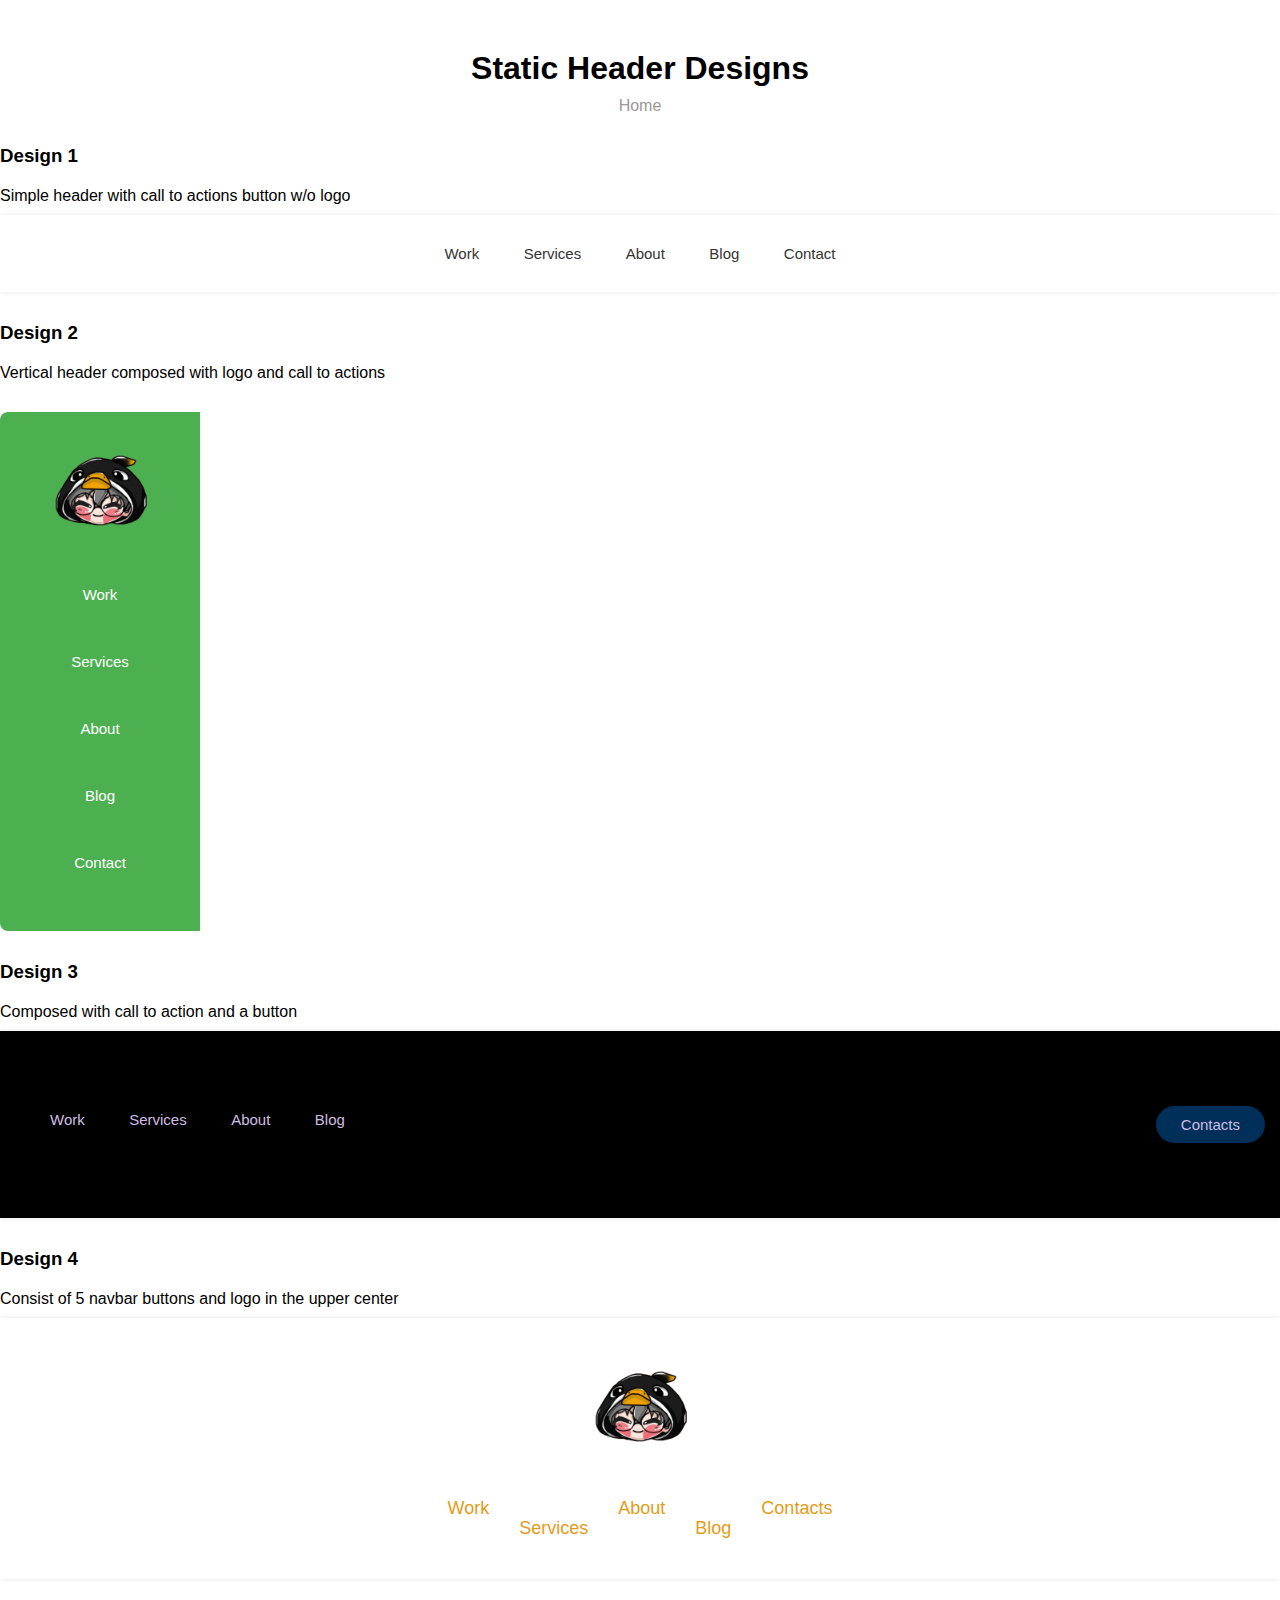
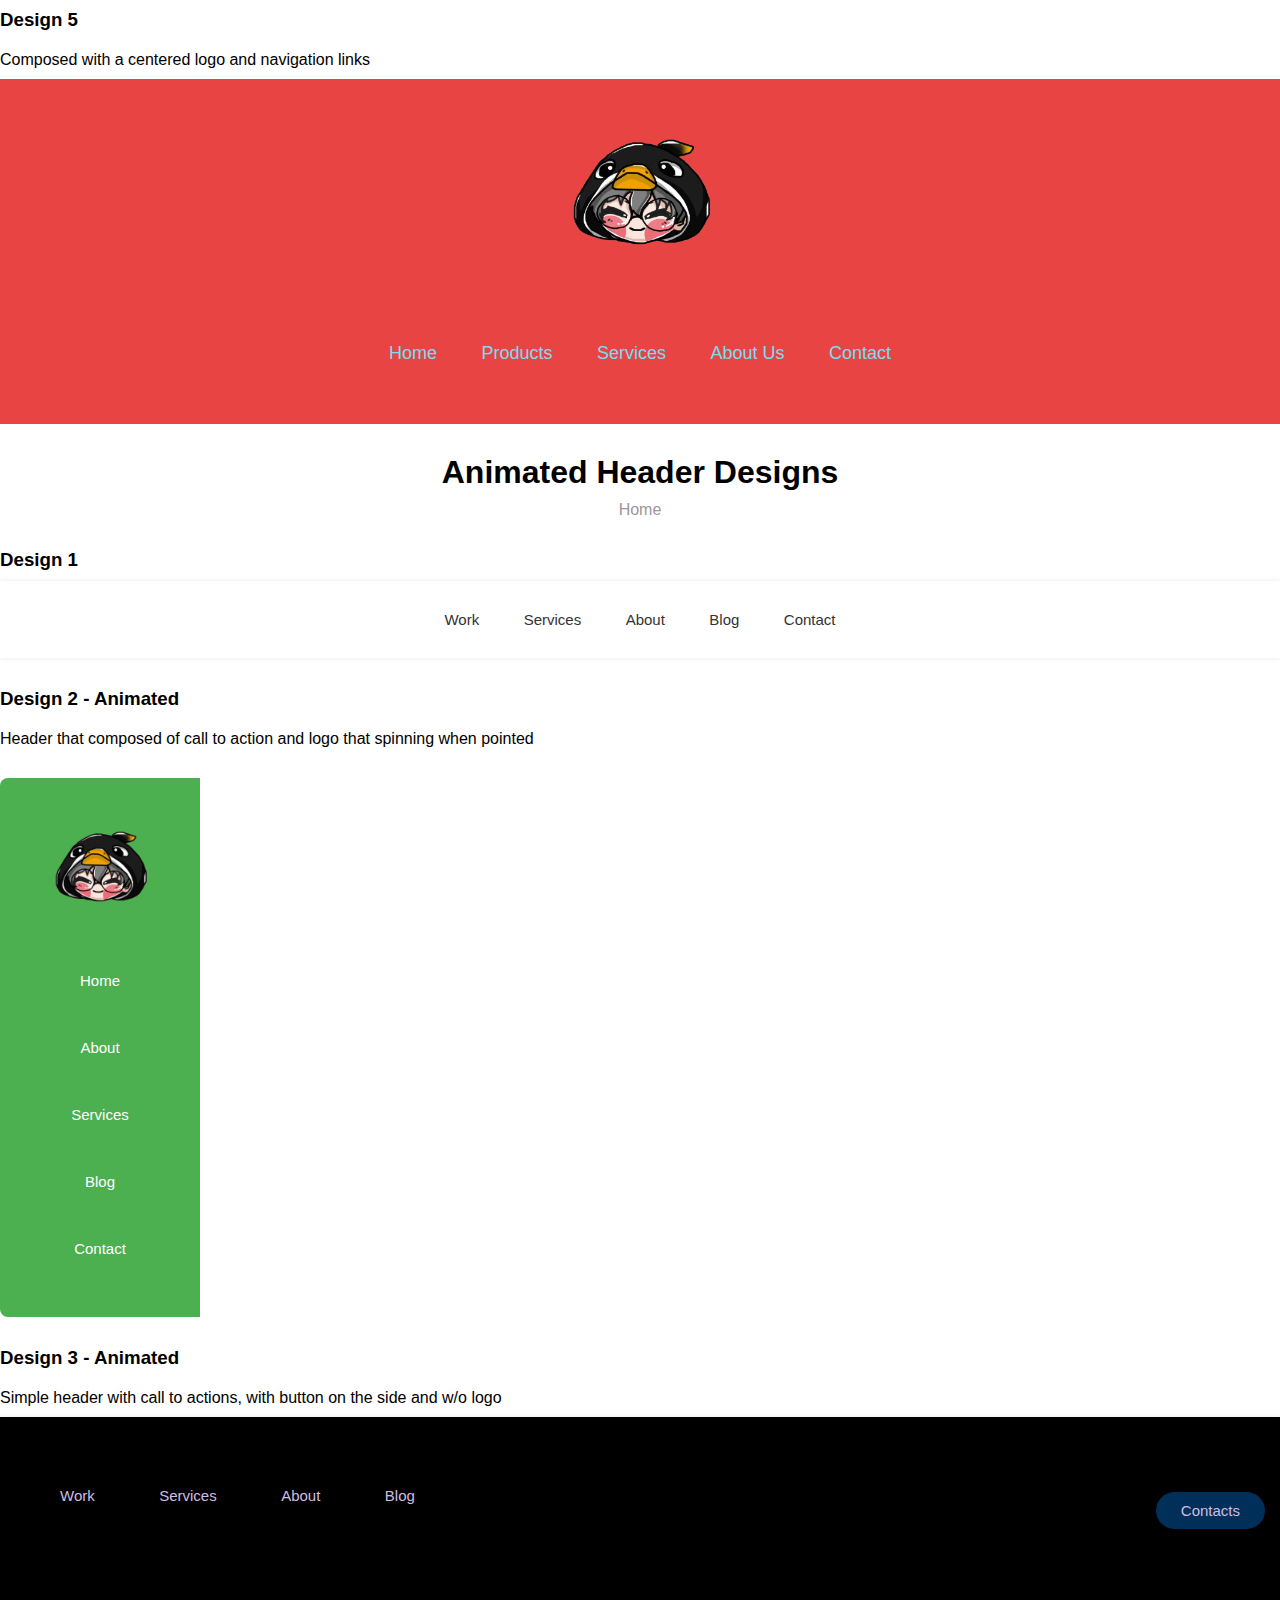
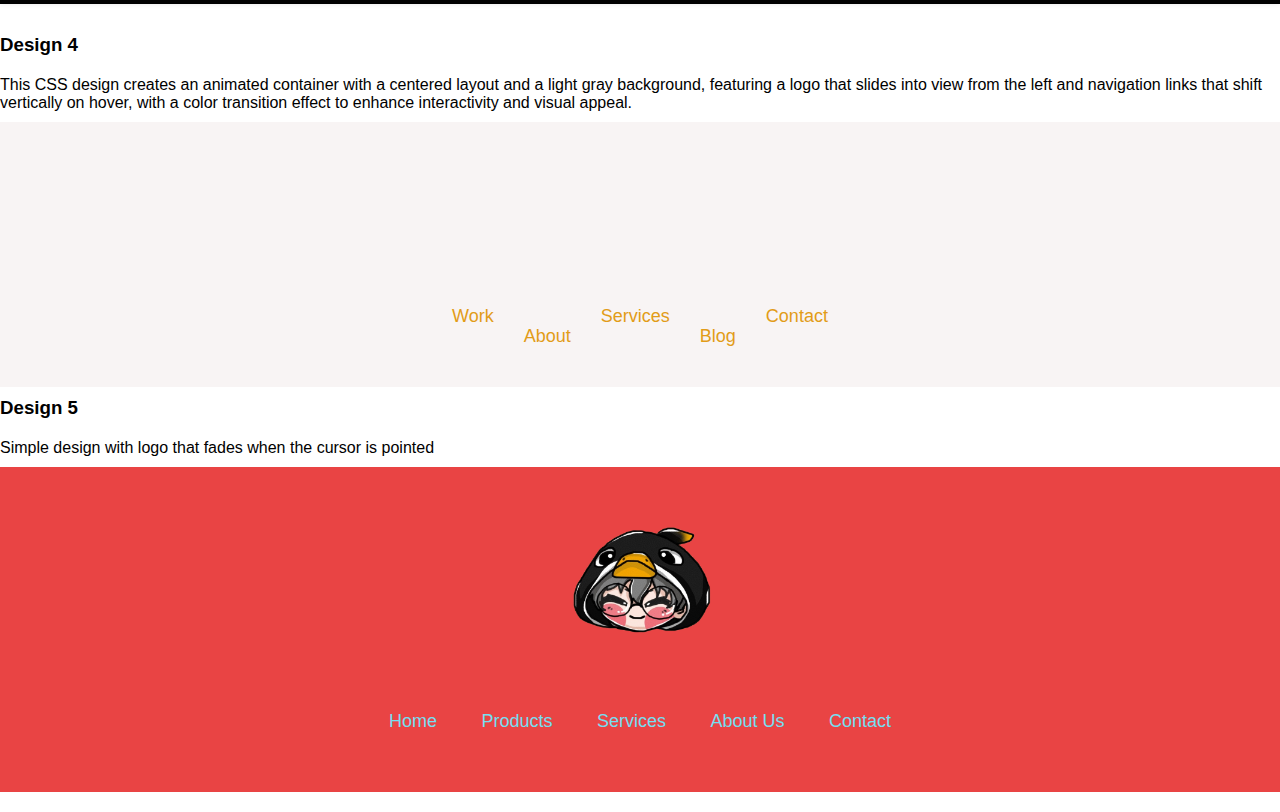
<file: pages/header/index.html>
<!DOCTYPE html>
<html lang="en">

<head>
    <meta charset="UTF-8">
    <meta name="viewport" content="width=device-width, initial-scale=1.0">
    <title>Seatwork 3</title>
    <link rel="stylesheet" href="../header/assets/css/style.css">
</head>

<body>
    <div class="header-page">
        <h1>Static Header Designs</h1>
        <a href="../../index.html">Home</a>
    </div>

    <h3>Design 1</h3>
    <p>Simple header with call to actions button w/o logo </p>
    <section class="design-one">
        <ul>
            <li><a href="#">Work</a></li>
            <li><a href="#">Services</a></li>
            <li><a href="#">About</a></li>
            <li><a href="#">Blog</a></li>
            <li><a href="#">Contact</a></li>
        </ul>
    </section>


    <h3>Design 2</h3>
    <p>Vertical header composed with logo and call to actions</p>
    <section>
        <div class="wrapper-static">
          <div class="header-static">
            <a href="#" class="logo-link-static">
              <img src="../../assets/img/Pengu.png" alt="Logo" class="logo-2">
            </a>
            <nav>
              <ul>
                <li><a href="#">Work</a></li>
                <li><a href="#">Services</a></li>
                <li><a href="#">About</a></li>
                <li><a href="#">Blog</a></li>
                <li><a href="#">Contact</a></li>
              </ul>
            </nav>
          </div>
        </div>
      </section>

      

    <h3>Design 3</h3>
    <p>Composed with call to action and a button</p>
    <section class="design-3">

        <nav class="design-3">
            <ul class="navbar-3">
                <li><a href="#"></a>Work</li>
                <li><a href="#"></a>Services</li>
                <li><a href="#"></a>About</li>
                <li><a href="#"></a>Blog</li>
            </ul>
        </nav>
        <a class="contact" href="#"><button class="button-3">Contacts</button></a>
    </section>

    <h3>Design 4</h3>
    <p>Consist of 5 navbar buttons and logo in the upper center</p>
    <section class="design-4">
        <div class="logo-4">
            <img src="../../assets/img/Pengu.png" alt=" ">
        </div>
        <nav class="navbar-4">
            <ul>
                <li><a href="#">Work</a></li>
                <li><a href="#">Services</a></li>
                <li><a href="#">About</a></li>
                <li><a href="#">Blog</a></li>
                <li><a href="#">Contacts</a></li>
            </ul>
        </nav>
    </section>
</div>

    <h3>Design 5</h3>
    <p>Composed with a centered logo and navigation links</p>
    <section class="design-5">
        <div class="logo-5">
            <img src="../../assets/img/Pengu.png" alt=" ">
        </div>
        <nav class="navbar-5">
            <ul>
                <li><a href="#">Home</a></li>
                <li><a href="#">Products</a></li>
                <li><a href="#">Services</a></li>
                <li><a href="#">About Us</a></li>
                <li><a href="#">Contact</a></li>
            </ul>
        </nav>
    </section>

    <div class="header-page">
        <h1>Animated Header Designs</h1>
        <a href="./index.html">Home</a>
    </div>

    <h3>Design 1</h3>
    <section class="design-one animated-header">
        <ul>
            <li><a href="#">Work</a></li>
            <li><a href="#">Services</a></li>
            <li><a href="#">About</a></li>
            <li><a href="#">Blog</a></li>
            <li><a href="#">Contact</a></li>
        </ul>
    </section>

    <h3>Design 2 - Animated</h3>
    <p>Header that composed of call to action and logo that spinning when pointed</p>
<section class="design-2 animated-header">
    <div class="wrapper">
        <div class="header">
            <a href="#" class="logo-link">
                <img src="../../assets/img/Pengu.png" alt="Logo" class="logo">
            </a>
            <nav class="navbar-2">
                <ul>
                    <li><a href="#">Home</a></li>
                    <li><a href="#">About</a></li>
                    <li><a href="#">Services</a></li>
                    <li><a href="#">Blog</a></li>
                    <li><a href="#">Contact</a></li>
                </ul>
            </nav>
        </div>
    </div>
</section>

    <h3>Design 3 - Animated</h3>
    <p>Simple header with call to actions, with button on the side and  w/o logo</p>
    <section class="design-3 animated-header">
        <nav class="design-3">
            <ul class="navbar-3">
                <li><a href="#">Work</a></li>
                <li><a href="#">Services</a></li>
                <li><a href="#">About</a></li>
                <li><a href="#">Blog</a></li>
            </ul>
        </nav>
        <a class="contact" href="#"><button class="button-3">Contacts</button></a>
    </section>

    <h3>Design 4</h3>
    <p>This CSS design creates an animated container with a centered layout and a light gray background, featuring a logo that slides into view from the left and navigation links that shift vertically on hover, with a color transition effect to enhance interactivity and visual appeal.

    </p>
    <section class="design-4-animated">
        <div class="container-4-animated">
            <div class="logo-4-animated">
                <img src="../../assets/img/Pengu.png" alt="Logo">
            </div>
            <nav>
                <ul>
                    <li><a href="#">Work</a></li>
                    <li><a href="#">About</a></li>
                    <li><a href="#">Services</a></li>
                    <li><a href="#">Blog</a></li>
                    <li><a href="#">Contact</a></li>
                </ul>
            </nav>
        </div>
    </section>

    <h3>Design 5</h3>
    <p>Simple design with logo that fades when the cursor is pointed</p>
<section class="design-5 animated-header">
    <div class="animated-logo-5">
        <img src="../../assets/img/Pengu.png" alt=" ">
    </div>
    <nav class="navbar-5">
        <ul>
            <li><a href="#">Home</a></li>
            <li><a href="#">Products</a></li>
            <li><a href="#">Services</a></li>
            <li><a href="#">About Us</a></li>
            <li><a href="#">Contact</a></li>
        </ul>
    </nav>
</section>


    
</body>
</html>
</file>
<file: pages/header/assets/css/style.css>
* {
    margin: 0;
    padding: 10px 0;
    box-sizing: border-box;
    font-family: "Gill Sans", "Gill Sans MT", Calibri, "Trebuchet MS", sans-serif;
}

.header-page {
    padding: 20px;
    text-align: center;
}

.header-page a {
    color: #9c9696;
    text-decoration: none;
    margin: 0 10px;
}



/* Design 1 Styles */
.design-one {
    background-color: #fff;
    padding: 20px 0;
    text-align: center;
    box-shadow: 0 0 3px #000000;
}

.design-one ul {
    list-style: none;
    padding: 0;
}

.design-one li {
    display: inline-block;
    margin-left: 20px;
}

.design-one li:first-child {
    margin-left: 0;
}

.design-one li a {
    color: #333;
    text-decoration: none;
    padding: 5px 10px;
}



/* Design 2 Styles */
.wrapper-static {
    display: flex;
  }
  
  .header-static {
    background-color: #4CAF50;
    color: #fff;
    padding: 20px;
    width: 200px;
    text-align: center;
    border-top-left-radius: 8px;
    border-bottom-left-radius: 8px;
  }
  
  .header-static h1 {
    margin-bottom: 10px;
    font-size: 24px;
  }
  
  nav ul {
    list-style-type: none;
    padding: 0;
  }
  
  nav ul li {
    margin-bottom: 10px;
  }
  
  nav ul li a {
    text-decoration: none;
    color: #fff;
    display: block;
    padding: 10px;
  }
  
  .logo-2 {
    width: 100px; 
    height: auto;
    animation: none;
    transition: none;
  }

/* Design 3 */
li, a button {
    font-family: "Montserrat", sans-serif;
    font-weight: 500;
    font-size: 15px;
    color: rgb(207, 189, 226);
    text-decoration: none;
}

.design-3 {
    display: flex;
    justify-content: space-between;
    align-items: center;
    padding: 30px 15px;
    background-color: #000000;
}

.logo-3 {
    cursor: pointer;
}

.navbar-3 {
    list-style: none;
}

.navbar-3 li {
    display: inline-block;
    padding: 0px 20px;
}


.button-3 {
    padding: 10px 25px;
    background-color: rgb(0, 47, 90);
    border: none;
    border-radius: 50px;
    cursor: pointer;
}



/* Design 4 */
.container-4 {
    max-width: 1200px;
    margin: 0 auto;
    padding: 0 20px; 
}

.design-4 {
    position: relative;
    overflow: hidden;
    background-color: #f8f4f4;
    color: #fff;
    padding: 20px 0;
    text-align: center; 
}

.design-4 .logo-4 img {
    max-width: 100px;
    vertical-align: middle; 
    opacity: 1; 
}

.design-4 nav ul {
    list-style: none;
    display: flex;
    justify-content: center;
    align-items: center;
}

.design-4 nav ul li {
    margin: 0 5px; 
}

.design-4 nav ul li:nth-child(odd) {
    transform: translateY(-10px); 
}

.design-4 nav ul li:nth-child(even) {
    transform: translateY(10px); 
}

.design-4 nav ul li a {
    text-decoration: none;
    color: #e29c18;
    font-size: 18px;
    padding: 10px;
}


/* Design 5 Styles */
.design-5 {
    display: flex;
    flex-direction: column;
    justify-content: center;
    align-items: center;
    text-align: center;
    padding: 20px 0;
    background-color: #e94444; 
    color: #80c8f8; 
}

.logo-5 {
    margin-bottom: 20px;
}

.logo-5 img {
    width: 150px; 
    height: auto;
}

.navbar-5 ul {
    list-style: none;
    padding: 0;
}

.navbar-5 li {
    display: inline-block;
    margin-right: 20px;
}

.navbar-5 li:last-child {
    margin-right: 0;
}

.navbar-5 a {
    color: #76dff1; 
    text-decoration: none;
    font-size: 18px;
}




/* Animated Headers */

/* Animated Header Styles */
.animated-header {
    transition: transform 0.3s ease-out;
}

.animated-header:hover {
    transform: translateY(-5px); 
}


.header-page {
    padding: 20px;
    text-align: center;
}

.design-one, .design-two, .design-3, .design-4 {
    padding: 20px 0;
    text-align: center;
    background-color: #fff; 
    margin-bottom: 20px;
    box-shadow: 0 0 5px rgba(0, 0, 0, 0.1);
}

.design-one ul {
    list-style: none;
    padding: 0;
}

.design-one li {
    display: inline-block;
    margin-left: 20px;
}

.design-one li:first-child {
    margin-left: 0;
}

.design-one li a {
    color: #333;
    text-decoration: none;
    padding: 5px 10px;
}

.design-one li a:hover {
    background-color: #eee;
}

/* Design 2 */

.wrapper {
    display: flex; 
}

.header {
    background-color: #4CAF50;
    color: #fff;
    padding: 20px;
    width: 200px;
    text-align: center;
    border-top-left-radius: 8px;
    border-bottom-left-radius: 8px;
}

.logo {
    width: 100px; 
    height: auto;
    transition: transform 0.3s ease; 
}

.logo-link {
    display: block;
}

.logo:hover {
    transform: rotate(360deg); 
}

.navbar-2 ul {
    list-style-type: none;
    padding: 0;
}

.navbar-2 ul li {
    margin-bottom: 10px;
}

.navbar-2 ul li a {
    text-decoration: none;
    color: #fff;
    display: block;
    padding: 10px;
    transition: background-color 0.3s ease, border-color 0.3s ease; /* Smooth transitions for background and border */
}

.navbar-2 ul li a:hover {
    background-color: #388e3c; 
    border: 2px solid #fff; 
    border-radius: 5px; 
}


     /* Design 3 */

.design-3 {
    display: flex;
    justify-content: space-between;
    align-items: center;
    padding: 30px 15px;
    background-color: #000000; 
    color: #fff;
    margin-bottom: 20px;
    box-shadow: 0 0 5px rgba(0, 0, 0, 0.1);
}

.design-3 .logo-3 {
    cursor: pointer;
}

.navbar-3 {
    list-style: none;
}

.navbar-3 li {
    display: inline-block;
    padding: 0px 20px;
}

.navbar-3 li a {
    font-family: "Montserrat", sans-serif;
    font-weight: 500;
    font-size: 15px;
    color: rgb(207, 189, 226);
    text-decoration: none;
}

.navbar-3 li a:hover {
    color: #0088a9;
}

.button-3 {
    padding: 10px 25px;
    background-color: rgb(0, 47, 90);
    border: none;
    border-radius: 50px;
    cursor: pointer;
}

.button-3:hover {
    background-color: rgb(0, 77, 120);
}
/* Design 4 */

.container-4-animated {
    max-width: 1200px;
    margin: 0 auto;
    padding: 0 20px; 
}


.design-4-animated {
    background-color: #f8f4f4;
    color: #fff;
    padding: 20px 0;
}

.design-4-animated .logo-4-animated img {
    max-width: 100px; 
}

.design-4-animated nav ul {
    list-style: none;
    display: flex;
    justify-content: center;
    align-items: center;
}

.design-4-animated nav ul li {
    margin: 0 5px; 
}

.design-4-animated nav ul li:nth-child(odd) {
    transform: translateY(-10px); 
}

.design-4-animated nav ul li:nth-child(even) {
    transform: translateY(10px); 
}

.design-4-animated nav ul li a {
    text-decoration: none;
    color: #e29c18;
    font-size: 18px;
    padding: 10px;
    transition: background-color 0.3s ease;
}

.design-4-animated nav ul li a:hover {
    background-color: #e45e8b; 
    border-radius: 10px;
}

.design-4-animated .logo-4-animated img {
    max-width: 100px;
    opacity: 0;
    transform: translateX(-100%);
    transition: opacity 1s ease, transform 1s ease; 
}

.design-4-animated :hover .logo-4-animated img {
    opacity: 1;
    transform: translateX(0); 
}

/*      design 5 */
.animated-logo-5 img {
    width: 150px;
    height: auto;
    transition: opacity 0.3s ease-in-out; 
}

.animated-logo-5 img:hover {
    opacity: 0.7; 
}
</file>
